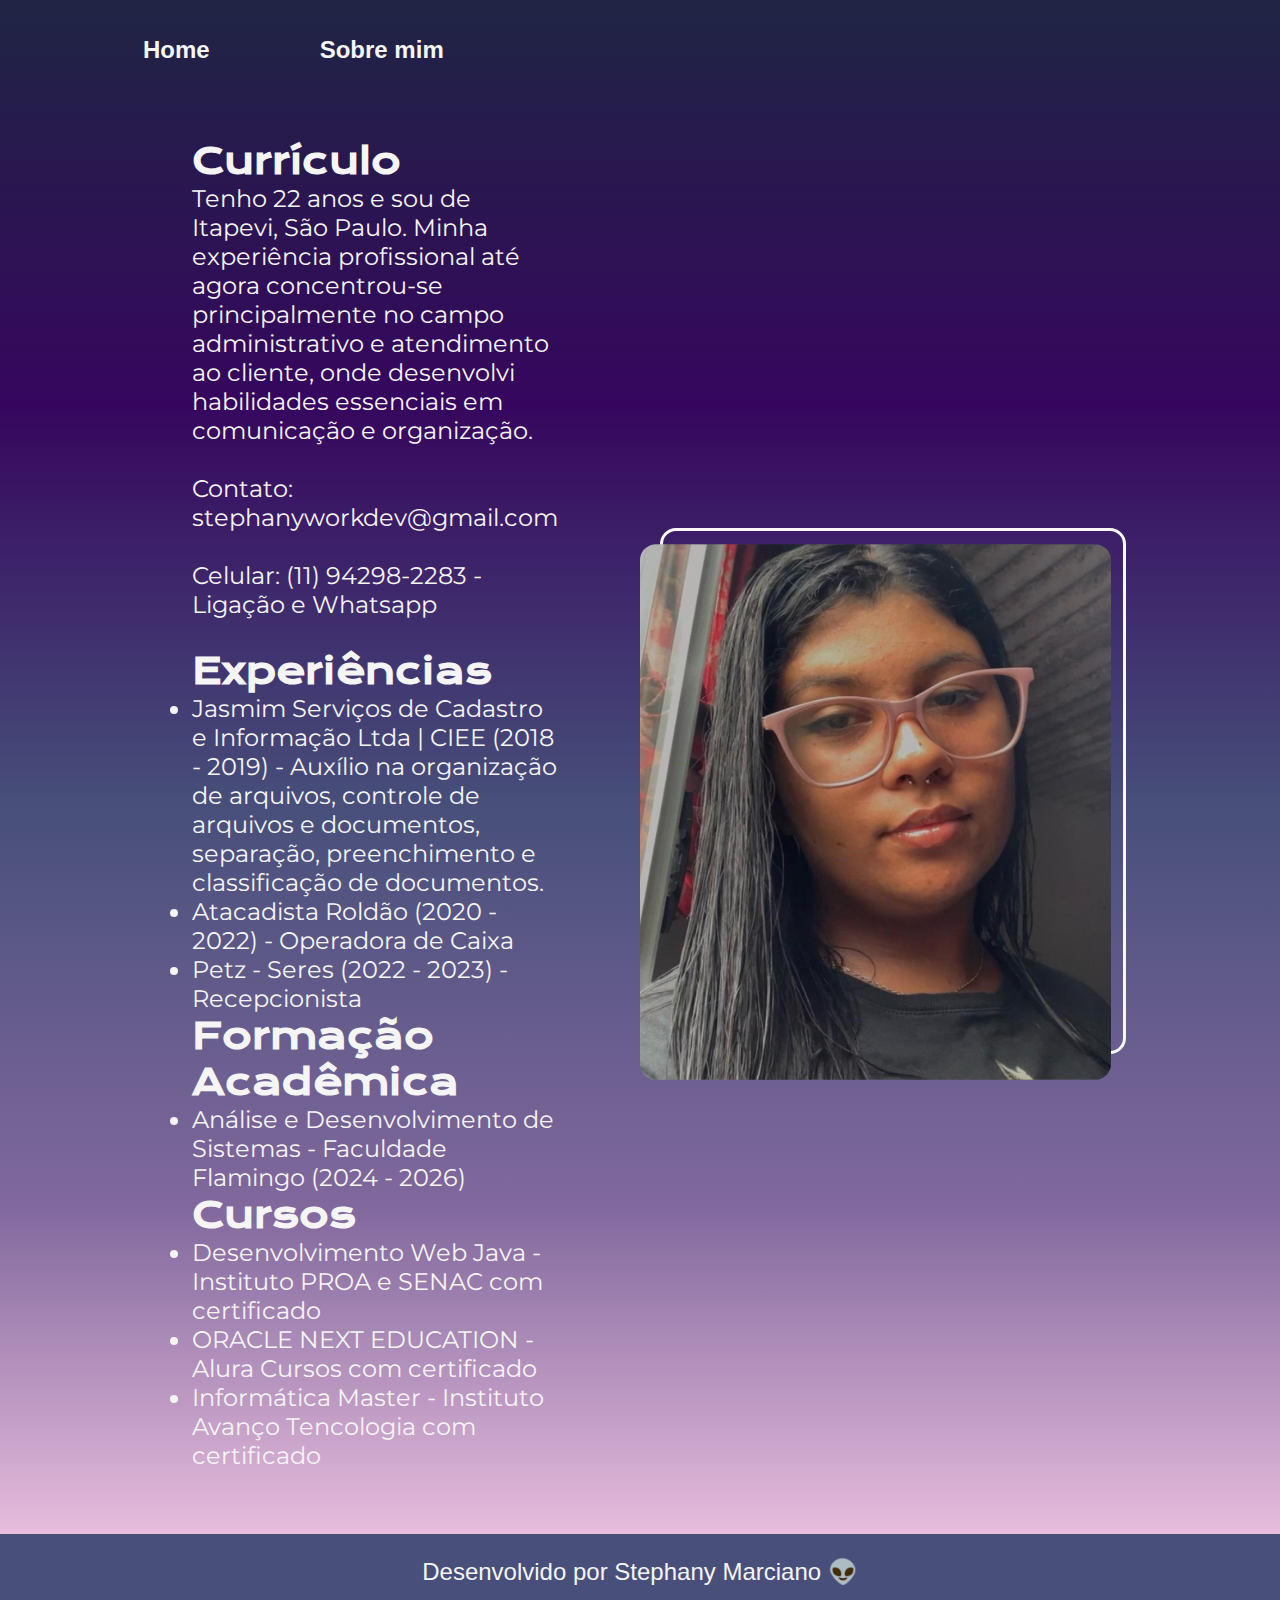
<file: about.html>
<!DOCTYPE html>
<html lang="pt-br">
<head>
    <meta charset="UTF-8">
    <meta name="viewport" content="width=device-width, initial-scale=1.0">
    <link rel="icon" type="image/png" sizes="16x16" href="./img/favicon-16x16.png">
    <title>Sobre mim</title>
    <link rel="stylesheet" href="./styles/style.css">
</head>
<body>
    <header class="cabecalho">
        <nav class="cabecalho__menu">
            <a class="cabecalho__menu__link" href="index.html">Home</a>
            <a class="cabecalho__menu__link" href="about.html">Sobre mim</a>
        </nav>
    </header>

    <main>

        <main class="apresentacao">
            <section class="apresentacao__conteudo">
                <h1 class="apresentacao__conteudo__titulo">Currículo</h1>
                <p class="apresentacao__conteudo__texto">
                    Tenho 22 anos e sou de Itapevi, São Paulo. Minha experiência
                    profissional até agora concentrou-se principalmente no campo
                    administrativo e atendimento ao cliente, onde desenvolvi habilidades
                    essenciais em comunicação e organização.
                    <br><br>
                    Contato: stephanyworkdev@gmail.com
                    <br><br>
                    Celular: (11) 94298-2283 - Ligação e Whatsapp
                    <br><br>
                </p>
                <h2 class="apresentacao__conteudo__titulo">Experiências</h2>
                <p class="apresentacao__conteudo__texto">
                <ul class="apresentacao__conteudo__texto">
                    <li> Jasmim Serviços de Cadastro e Informação Ltda | CIEE (2018 - 2019) - Auxílio na organização de arquivos, controle de arquivos e documentos, separação, preenchimento e classificação de documentos. </li>
                    <li> Atacadista Roldão (2020 - 2022) - Operadora de Caixa </li>
                    <li> Petz - Seres (2022 - 2023) - Recepcionista </li>
                </ul>
                </p>
                <h2 class="apresentacao__conteudo__titulo">Formação Acadêmica</h2>
                <div class="apresentacao__conteudo__texto"></div>
                <ul class="apresentacao__conteudo__texto">
                    <li>Análise e Desenvolvimento de Sistemas - Faculdade Flamingo (2024 - 2026) </li>
                </ul>
                <h2 class="apresentacao__conteudo__titulo">Cursos</h2>
                <div class="apresentacao__conteudo__texto">
                <ul class="apresentacao__conteudo__texto">
                    <li>Desenvolvimento Web Java - Instituto PROA e SENAC com certificado</a> </li>
                    <li>ORACLE NEXT EDUCATION - Alura Cursos com certificado</a></li>
                    <li>Informática Master - Instituto Avanço Tencologia com certificado</a></li>
                </ul>
                </div>    
            </section>
            <img src="./img/Imagem (3).svg" alt="Mulher negra de óculos e cabelos pretos lisos.">
        </main> 
    
    </main>

    <footer class="rodape">
        <p>Desenvolvido por Stephany Marciano 👽</p>
    </footer>
</body>
</html>
</file>
<file: styles/style.css>
@import url('https://fonts.googleapis.com/css2?family=Krona+One&display=swap');
@import url('https://fonts.googleapis.com/css2?family=Krona+One&family=Montserrat&display=swap');

* {
    margin: 0;
    padding: 0;
}


body {
    background: linear-gradient(rgb(31, 37, 68), rgb(54, 6, 94), rgb(71, 79, 122), rgb(129, 104, 157), rgb(255, 208, 236));
    color: whitesmoke;
    box-sizing: border-box;
}

.cabecalho{
    padding: 2% 0% 0% 10%;
}

.cabecalho__menu__link {
    font-size: 1.5rem;
    color: whitesmoke;
    padding: 10px 15px;
    font-family: 'Monteserrat', sans-serif;
    font-weight: 600;
    text-decoration: none;
}

.cabecalho__menu__link:hover {
    color: #FFD0EC;
}

.cabecalho__menu {
    display: flex;
    gap: 80px;
}

.apresentacao {
    padding: 5% 15%;
    display: flex;
    align-items: center;
    justify-content: space-between;
    gap: 82px;
}

.apresentacao__conteudo {
    width: 50%;
    display: flex;
    flex-direction: column;
}

.apresentacao__conteudo__titulo {
    font-size: 2.25rem;
    font-family: 'Krona One', sans-serif;
}

.apresentacao__conteudo__texto {
    font-size: 1.5rem;
    font-family: 'Montserrat', sans-serif;
}
.apresentacao__imagem{
    width: 50%;
}

strong {
    color: #FFD0EC;
}

a {
    text-decoration: none;
    color: whitesmoke;
    font-weight: bold;
    text-align: center;
}

h1 {
    font-weight: bold;
}

.perfil__social{
    align-items: center;
    display: flex;
    flex-direction: column;
    justify-content: space-between;
}

.perfil__subtitulo{
    font-family: 'Krona One', sans-serif;
    font-weight: 400;
    font-size: 1.5rem;
}

.perfil__links{
    display: flex;
    justify-content: center;
    gap: 16px;
    align-items: center;
    width:50%;
    border: 2px solid;
    font-size: 1.5rem;
    padding: 21.5px 0;
    font-family: 'Montserrat', sans-serif;
    margin: 10px;
    padding: 10px 20px;
    font-weight: 600;
    cursor: pointer;
    border-radius: 8px;
}

.perfil__links:hover{
    background-color: #474F7A;
}

.rodape{
    color: whitesmoke;
    background-color: #474F7A;
    padding: 24px;
    text-align: center;
    font-family: 'Monteserrat', sans-serif;
    font-size: 1.5rem;
    font-weight: 400;
}

@media (max-width: 1200px){

    .cabecalho{
        padding: 10%;
    }

    .cabecalho__menu{
        justify-content: center;
    }

    .apresentacao{
        flex-direction: column-reverse;
        padding: 5%;
    }

    .apresentacao__conteudo{
        width: auto;
    }
}
</file>
